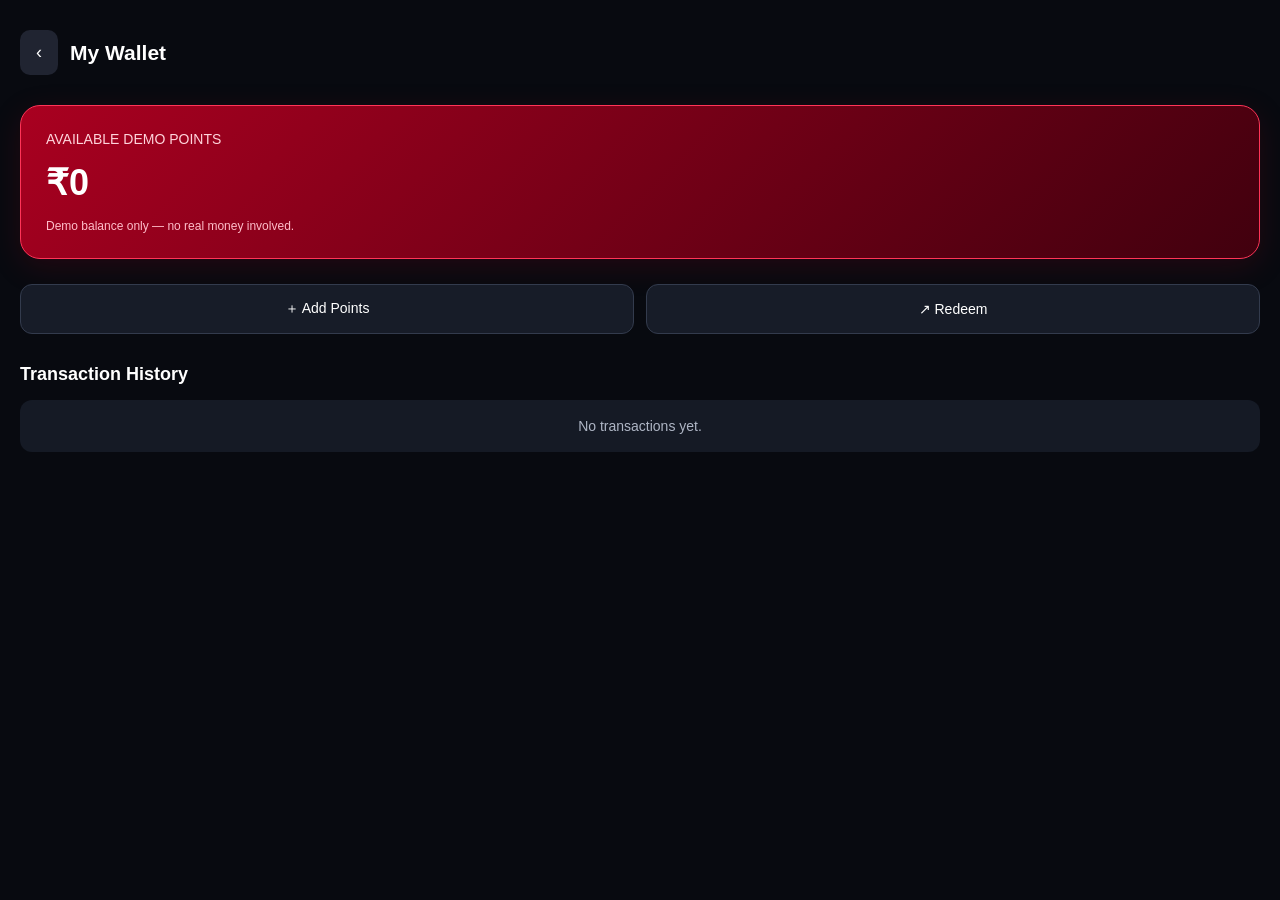
<file: wallet.html>
<!DOCTYPE html>
<html lang="en">
<head>
<meta charset="UTF-8">
<meta name="viewport" content="width=device-width, initial-scale=1.0">
<title>CJ Tournament - Wallet</title>

<style>
* {
    margin: 0;
    padding: 0;
    box-sizing: border-box;
    font-family: Arial, sans-serif;
}

body {
    background: #080a10;
    color: white;
    padding: 20px;
}

.header {
    display: flex;
    align-items: center;
    gap: 12px;
    margin: 10px 0 30px;
}

.back {
    background: #202431;
    border: none;
    color: white;
    padding: 12px 16px;
    border-radius: 10px;
    font-size: 18px;
}

.header h2 {
    font-size: 21px;
}

.balance-card {
    background: linear-gradient(135deg, #a90020, #41000e);
    border: 1px solid #ff3457;
    border-radius: 20px;
    padding: 25px;
    margin-bottom: 25px;
    box-shadow: 0 8px 30px #8b001b33;
}

.balance-card p {
    color: #ffd4dc;
    font-size: 14px;
}

.balance {
    font-size: 36px;
    font-weight: bold;
    margin: 15px 0;
}

.note {
    color: #ffbdca;
    font-size: 12px;
}

.actions {
    display: flex;
    gap: 12px;
    margin-bottom: 30px;
}

.actions button {
    flex: 1;
    padding: 15px 5px;
    border: 1px solid #333b4d;
    border-radius: 12px;
    background: #171c28;
    color: white;
    font-size: 14px;
}

.section-title {
    margin-bottom: 15px;
    font-size: 18px;
}

.transaction {
    background: #151a25;
    padding: 18px;
    border-radius: 12px;
    color: #aeb5c4;
    text-align: center;
    font-size: 14px;
}

</style>
</head>

<body>

<div class="header">
    <button class="back" onclick="history.back()">‹</button>
    <h2>My Wallet</h2>
</div>

<div class="balance-card">
    <p>AVAILABLE DEMO POINTS</p>
    <div class="balance" id="balance">₹0</div>
    <div class="note">Demo balance only — no real money involved.</div>
</div>

<div class="actions">
    <button onclick="showMessage()">＋ Add Points</button>
    <button onclick="showMessage()">↗ Redeem</button>
</div>

<h3 class="section-title">Transaction History</h3>

<div class="transaction">
    No transactions yet.
</div>

<script>
function showMessage() {
    alert("This is a demo wallet. Real-money transactions are not enabled.");
}
</script>

</body>
</html>
</file>
